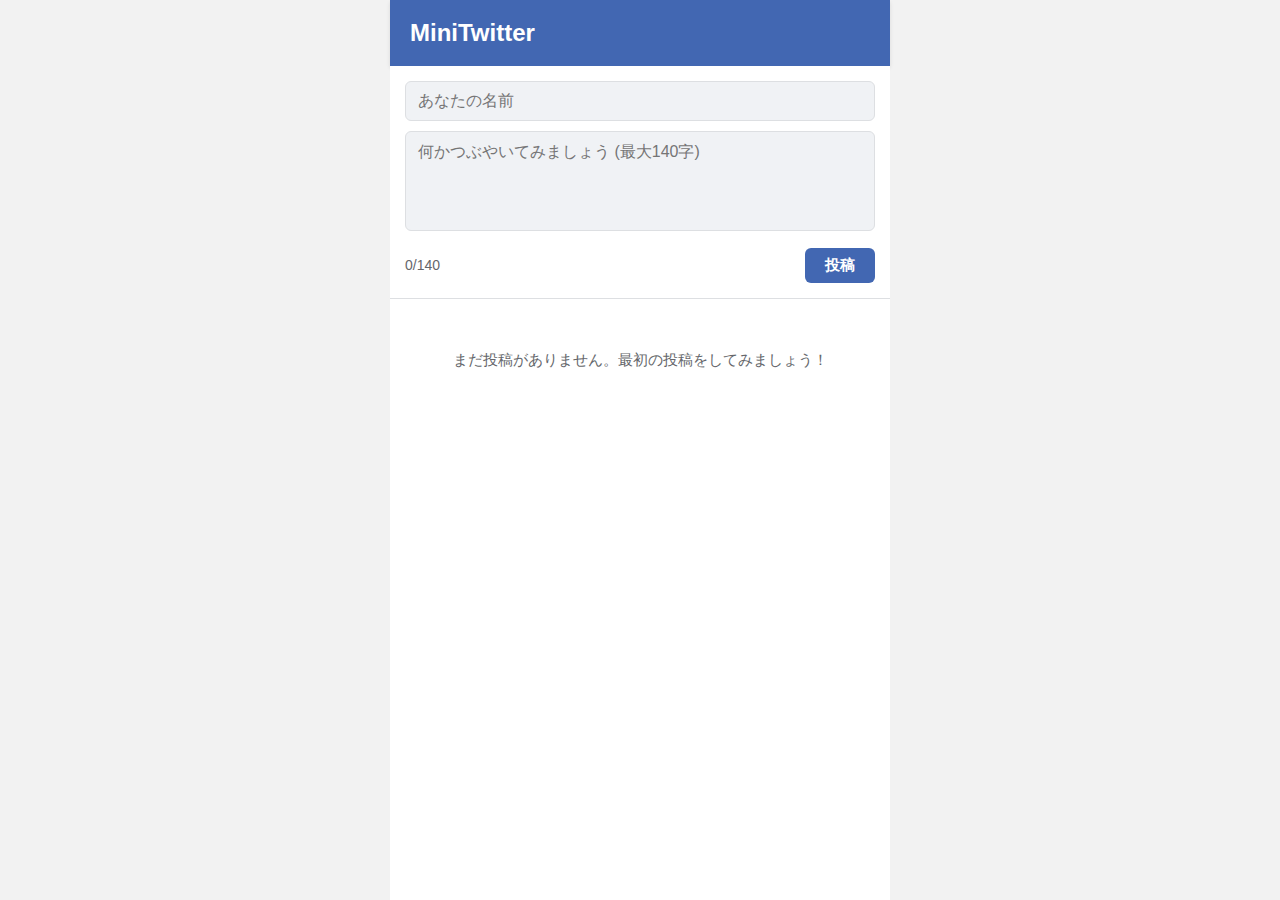
<file: program/minitwitter/index.html>
<!DOCTYPE html>
<html lang="ja">
<head>
    <meta charset="UTF-8">
    <meta name="viewport" content="width=device-width, initial-scale=1.0">
    <title>MiniTwitter</title>
    <link rel="stylesheet" href="style.css">
</head>
<body>
    <div class="container">
        <header>
            <h1>MiniTwitter</h1>
        </header>
        
        <div class="post-form">
            <input 
                type="text" 
                id="name-input" 
                placeholder="あなたの名前"
                maxlength="50"
            >
            <textarea 
                id="content-input" 
                placeholder="何かつぶやいてみましょう (最大140字)"
                maxlength="140"
            ></textarea>
            <div class="form-footer">
                <span class="char-count">
                    <span id="char-count">0</span>/140
                </span>
                <button id="post-btn">投稿</button>
            </div>
        </div>
        
        <div class="timeline" id="timeline">
            <!-- 投稿がここに表示されます -->
        </div>
    </div>
    
    <script src="script.js"></script>
</body>
</html>
</file>
<file: program/minitwitter/style.css>
* {
    margin: 0;
    padding: 0;
    box-sizing: border-box;
}

body {
    font-family: -apple-system, BlinkMacSystemFont, 'Segoe UI', 'Helvetica Neue', Arial, sans-serif;
    background-color: #f2f2f2;
    color: #1c1e21;
    line-height: 1.5;
}

.container {
    max-width: 500px;
    margin: 0 auto;
    background-color: #ffffff;
    min-height: 100vh;
}

header {
    background-color: #4267B2;
    color: white;
    padding: 15px 20px;
    box-shadow: 0 2px 4px rgba(0,0,0,0.1);
}

header h1 {
    font-size: 24px;
    font-weight: 600;
}

.post-form {
    background-color: #ffffff;
    padding: 15px;
    border-bottom: 1px solid #dddfe2;
}

#name-input {
    width: 100%;
    padding: 10px 12px;
    font-size: 16px;
    border: 1px solid #dddfe2;
    border-radius: 6px;
    margin-bottom: 10px;
    background-color: #f0f2f5;
}

#name-input:focus {
    outline: none;
    border-color: #4267B2;
    background-color: #ffffff;
}

#content-input {
    width: 100%;
    padding: 10px 12px;
    font-size: 16px;
    border: 1px solid #dddfe2;
    border-radius: 6px;
    resize: none;
    min-height: 100px;
    margin-bottom: 10px;
    font-family: inherit;
    background-color: #f0f2f5;
}

#content-input:focus {
    outline: none;
    border-color: #4267B2;
    background-color: #ffffff;
}

.form-footer {
    display: flex;
    justify-content: space-between;
    align-items: center;
}

.char-count {
    font-size: 14px;
    color: #65676b;
}

#post-btn {
    background-color: #4267B2;
    color: white;
    border: none;
    padding: 8px 20px;
    font-size: 15px;
    font-weight: 600;
    border-radius: 6px;
    cursor: pointer;
    transition: background-color 0.2s;
}

#post-btn:hover {
    background-color: #365899;
}

#post-btn:active {
    background-color: #29487d;
}

#post-btn:disabled {
    background-color: #ccd0d5;
    cursor: not-allowed;
}

.timeline {
    padding: 10px 15px;
}

.post {
    background-color: #ffffff;
    border: 1px solid #dddfe2;
    border-radius: 8px;
    padding: 12px;
    margin-bottom: 10px;
    box-shadow: 0 1px 2px rgba(0,0,0,0.05);
}

.post-header {
    display: flex;
    align-items: center;
    margin-bottom: 8px;
}

.post-name {
    font-weight: 600;
    color: #1c1e21;
    font-size: 15px;
    margin-right: 8px;
}

.post-time {
    font-size: 13px;
    color: #65676b;
}

.post-content {
    font-size: 15px;
    color: #1c1e21;
    line-height: 1.4;
    white-space: pre-wrap;
    word-wrap: break-word;
}

.empty-timeline {
    text-align: center;
    padding: 40px 20px;
    color: #65676b;
    font-size: 15px;
}
</file>
